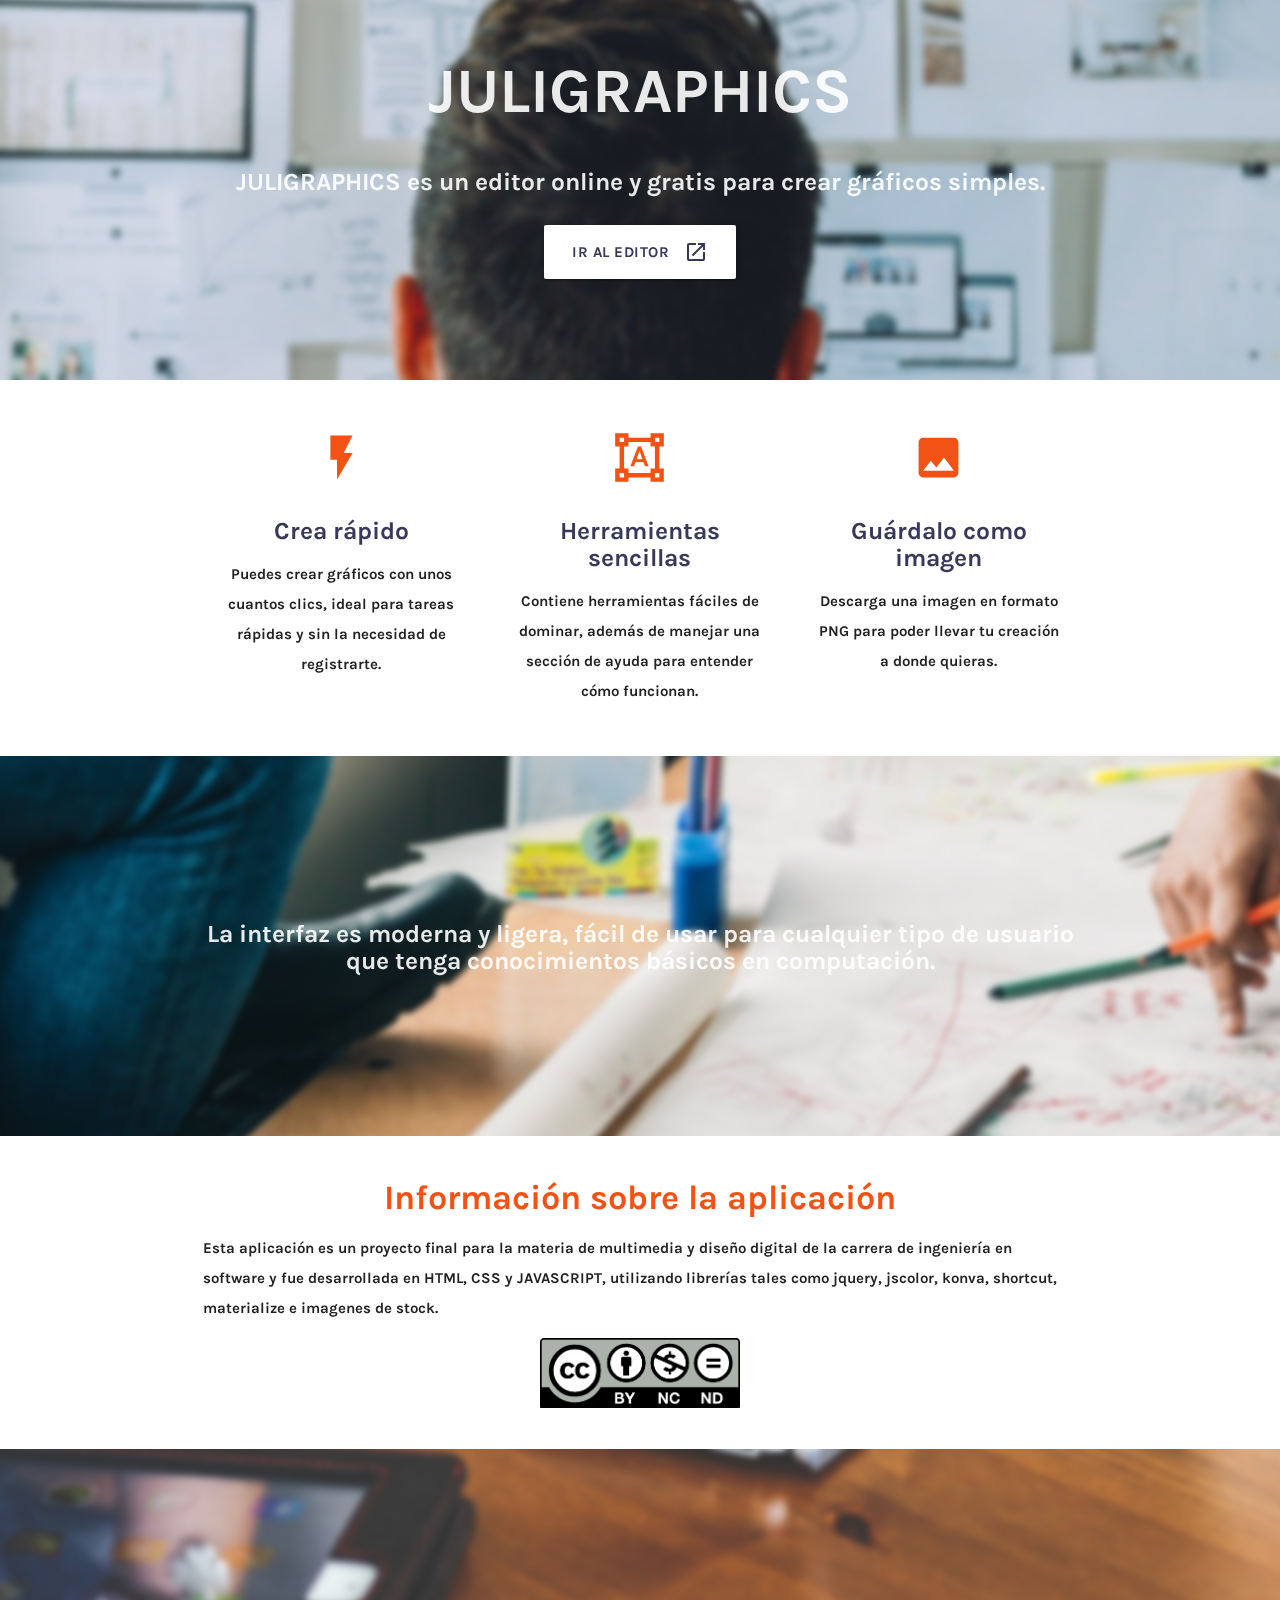
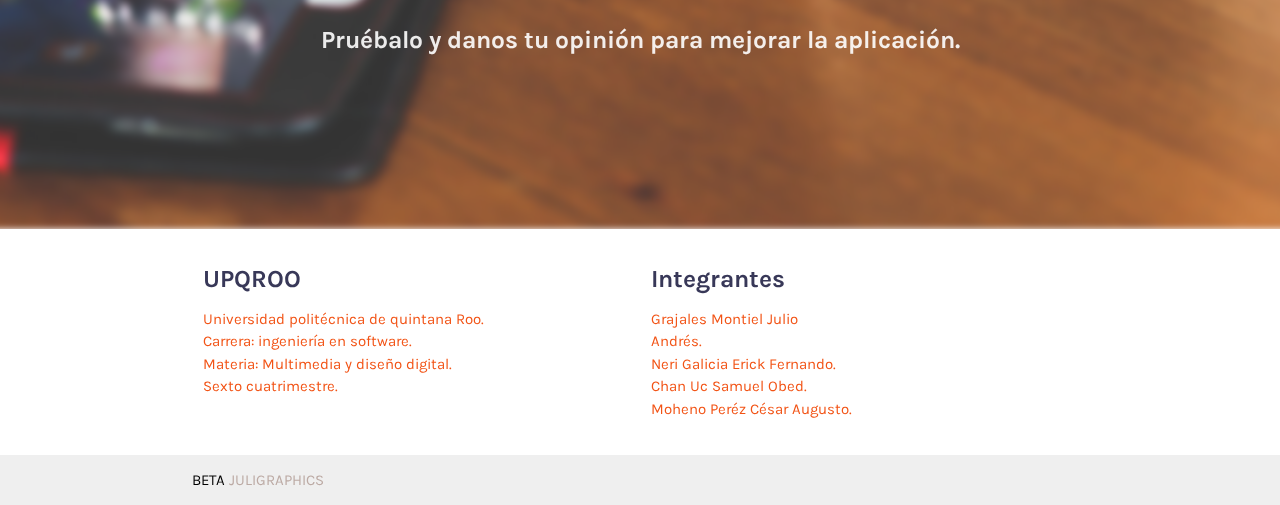
<file: index.html>
<!DOCTYPE html>
<html lang="es">

<head>
    <meta http-equiv="Content-Type" content="text/html; charset=UTF-8" />
    <meta name="viewport" content="width=device-width, initial-scale=1" />
    <title>JULIGRAPHICS - BETA</title>
    <!-- Icono -->
    <link href="favicon.ico" rel="icon" type="image/x-icon" />
    <!-- CSS  -->
    <link href="https://fonts.googleapis.com/icon?family=Material+Icons" rel="stylesheet">
    <link href="CSS/LIBRERIAS_CSS/materialize.min.css" type="text/css" rel="stylesheet" media="screen,projection" />
    <link href="CSS/style.css" type="text/css" rel="stylesheet" media="screen,projection" />
</head>

<body>

    <div class="loader"></div>


    <div id="index-banner" class="parallax-container">
        <div class="section no-pad-bot">
            <div class="container">
                <br><br>
                <h1 class="header center">JULIGRAPHICS</h1>
                <div class="row center">
                    <h5 class="header col s12 light pImg">JULIGRAPHICS es un editor online y gratis para crear gráficos simples.</h5>
                </div>
                <div class="row center">
                    <a href="editor.html" id="download-button" class="btn-large waves-effect waves-light white t-azul pImg "><i
                            class="material-icons right t-azul">open_in_new</i>Ir al editor</a>
                </div>
                <br><br>

            </div>
        </div>
        <div class="parallax"><img src="IMG/startup-3267505_1920.jpg" alt="Unsplashed background img 1"></div>
    </div>


    <div class="container ">
        <div class="section">

            <!--   Icon Section   -->
            <div class="row">
                <div class="col s12 m4">
                    <div class="icon-block">
                        <h2 class="center t-naranja"><i class="material-icons">flash_on</i></h2>
                        <h5 class="center t-azul pImg">Crea rápido</h5>

                        <p class="center gray-text pImg">Puedes crear gráficos con unos cuantos clics, ideal para tareas rápidas y sin la necesidad de registrarte.</p>
                    </div>
                </div>

                <div class="col s12 m4">
                    <div class="icon-block">
                        <h2 class="center t-naranja"><i class="material-icons">format_shapes</i></h2>
                        <h5 class="center t-azul pImg">Herramientas sencillas</h5>

                        <p class="center gray-text pImg">Contiene herramientas fáciles de dominar, además de manejar una sección de ayuda para entender cómo funcionan.</p>
                    </div>
                </div>

                <div class="col s12 m4">
                    <div class="icon-block">
                        <h2 class="center t-naranja"><i class="material-icons">insert_photo</i></h2>
                        <h5 class="center t-azul pImg">Guárdalo como imagen</h5>

                        <p class="center gray-text pImg">Descarga una imagen en formato PNG para poder llevar tu creación a donde quieras.</p>
                    </div>
                </div>
            </div>

        </div>
    </div>


    <div class="parallax-container valign-wrapper">
        <div class="section no-pad-bot">
            <div class="container">
                <div class="row center">
                    <h5 class="header col s12 light pImg ">La interfaz es moderna y ligera, fácil de usar para cualquier tipo de usuario que tenga conocimientos básicos en computación.</h5>
                </div>
            </div>
        </div>
        <div class="parallax"><img src="IMG/people-2557399_1920.jpg" alt="Unsplashed background img 2"></div>
    </div>

    <div class="container">
        <div class="section">

            <div class="row">
                <div class="col s12 center">
                    <h3><i class="mdi-content-send brown-text"></i></h3>
                    <h4 class="t-naranja pImg">Información sobre la aplicación</h4>
                    <p class="left-align gray-text pImg">
                        Esta aplicación es un proyecto final para la materia de multimedia y diseño digital de la carrera de ingeniería en software y fue desarrollada en HTML, CSS y JAVASCRIPT, utilizando librerías tales como jquery, jscolor, konva, shortcut, materialize e imagenes
                        de stock.
                    </p>
                    <img src="IMG/licencia.png" width="200">
                </div>
            </div>

        </div>
    </div>


    <div class="parallax-container valign-wrapper">
        <div class="section no-pad-bot">
            <div class="container">
                <div class="row center">
                    <h5 class="header col s12 light pImg">Pruébalo y danos tu opinión para mejorar la aplicación.</h5>
                </div>
            </div>
        </div>
        <div class="parallax"><img src="IMG/technology-791029_1920.jpg" alt="Unsplashed background img 3"></div>
    </div>

    <footer class="page-footer white">
        <div class="container">
            <div class="row">
                <div class="col l6 s12">
                    <h5 class="t-azul pImg">UPQROO</h5>
                    <ul>
                        <li><a class="t-naranja">Universidad politécnica de quintana Roo.</a></li>
                        <li><a class="t-naranja">Carrera: ingeniería en software.</a></li>
                        <li><a class="t-naranja">Materia: Multimedia y diseño digital.</a></li>
                        <li><a class="t-naranja">Sexto cuatrimestre.</a></li>
                    </ul>
                </div>
                <div class="col l3 s12">
                    <h5 class="t-azul pImg">Integrantes</h5>
                    <ul>
                        <li><a class="t-naranja" href="#!">Grajales Montiel Julio Andrés.</a></li>
                        <li><a class="t-naranja" href="#!">Neri Galicia Erick Fernando.</a></li>
                        <li><a class="t-naranja" href="#!">Chan Uc Samuel Obed.</a></li>
                        <li><a class="t-naranja" href="#!">Moheno Peréz César Augusto.</a></li>
                    </ul>
                </div>
                <!--
                <div class="col l3 s12">
                    <h5 class="t-azul pImg">Contacto</h5>
                    <ul>
                        <li><a class="t-naranja" href="#!">Link 1</a></li>
                        <li><a class="t-naranja" href="#!">Link 2</a></li>
                        <li><a class="t-naranja" href="#!">Link 3</a></li>
                        <li><a class="t-naranja" href="#!">Link 4</a></li>
                    </ul>
                </div>
            -->
            </div>
        </div>
        <div class="footer-copyright black-text">
            <div class="container">
                BETA <a class="brown-text text-lighten-3" href="#">JULIGRAPHICS</a>
            </div>
        </div>
    </footer>


    <!--  Scripts-->
    <script src="JS/LIBRERIAS_JS/jquery-3.5.1.min.js"></script>
    <script src="JS/LIBRERIAS_JS/materialize.min.js"></script>
    <script src="JS/LIBRERIAS_JS/init.js"></script>

    <script type="text/javascript">
        $(window).on('load', function() {
            $(".loader").fadeOut("slow");
        });
    </script>
</body>

</html>
</file>
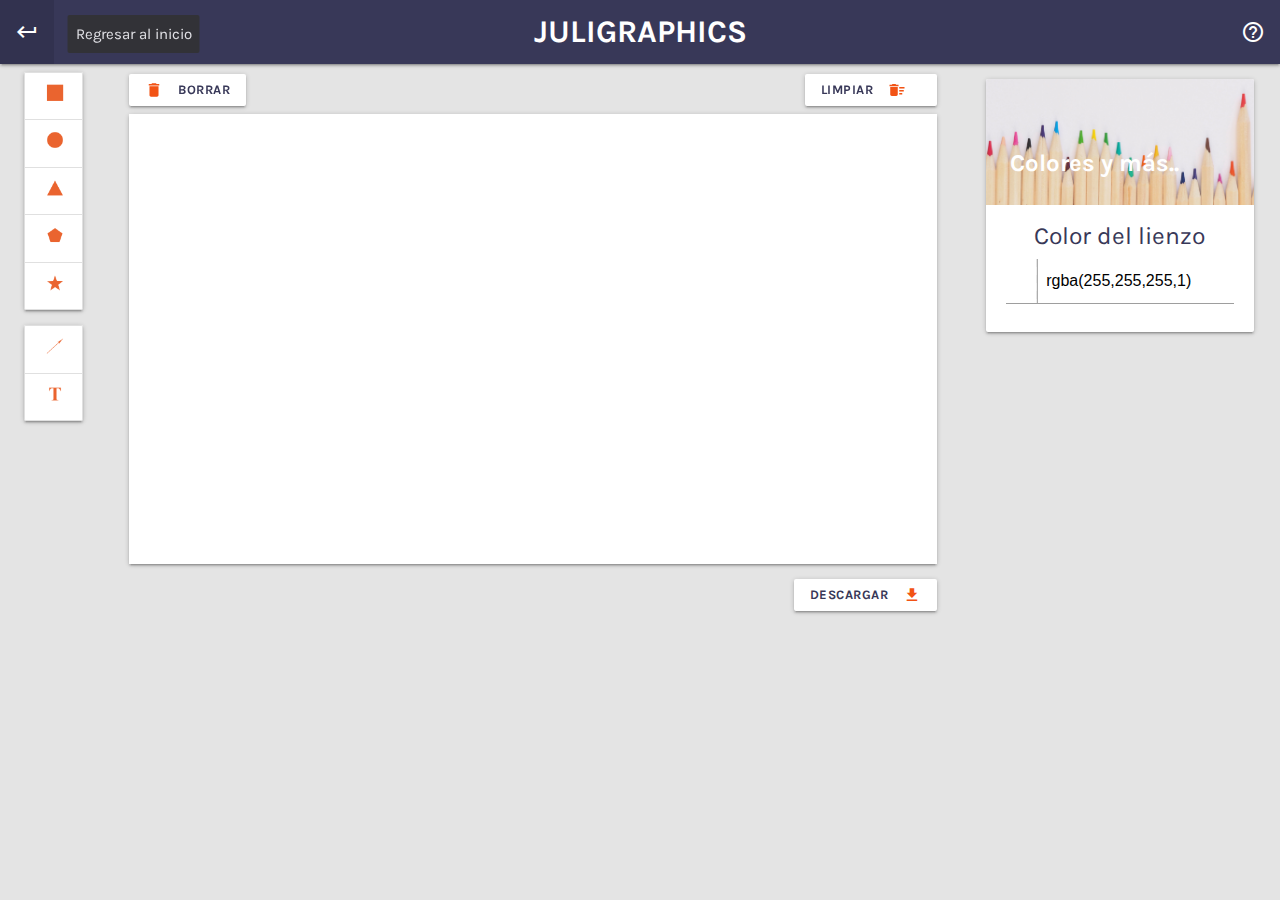
<file: editor.html>
<!DOCTYPE html>
<html lang="es">

<head>

    <meta charset="UTF-8">
    <meta name="viewport" content="width=device-width, initial-scale=1.0">
    <title>JULIGRAPHICS - EDITOR - BETA</title>
    <!-- ICONO -->
    <link href="favicon.ico" rel="icon" type="image/x-icon" />

    <!-- LIBRERIA CSS DE MATERIALIZE -->
    <link rel="stylesheet" href="CSS/LIBRERIAS_CSS/materialize.min.css">
    <!-- LIBERRIA CSS DE ICONOS DE MATERIALIZE -->
    <link rel="stylesheet" href="https://fonts.googleapis.com/icon?family=Material+Icons">
    <!-- ESTILOS PROPIOS DE CSS -->
    <link rel="stylesheet" href="CSS/estilosPropios.css">
    <!-- LIBRERIA JS DE MATERIALIZE -->
    <script src="JS/LIBRERIAS_JS/materialize.min.js"></script>
    <!-- LIBRERIA JS DE JSCOLOR -->
    <script src="JS/LIBRERIAS_JS/jscolor.js"></script>
    <!-- LIBRERIA JS DE KONVA -->
    <script src="JS/LIBRERIAS_JS/konva.min.js"></script>
    <!-- LIBRERIA JS DE JQUERY -->
    <script src="JS/LIBRERIAS_JS/jquery-3.5.1.min.js"></script>
    <!-- SCRIPTS PROPIOS DE JS -->
    <script type="module" src="JS/main.js"></script>




    <!-- SCRIPT PARA NO BORRAR TODO AL RECARGAR LA PAGINA POR ACCIDENTE -->
    <script>
        window.onbeforeunload = function() {
            return "¿hola?";
        };
    </script>

</head>


<body>

    <!--PRELOADER-->
    <div class="loader"></div>

    <!-- BARRA DE NAVEGACION -->
    <nav>
        <div class="nav-wrapper b-azul">
            <a class="brand-logo center tooltipped" data-position="left" data-tooltip="Beta V.1.0.3" style="font-weight: bold;">
                JULIGRAPHICS
            </a>
            <ul class="right hide-on-med-and-down">
                <li>
                    <a href="#modal1" class="tooltipped modal-trigger" data-position="left" data-tooltip="Ayuda">
                        <i class="material-icons">help_outline</i>
                    </a>
                </li>
            </ul>
            <ul class="left hide-on-med-and-down">
                <li>
                    <a href="index.html" class="tooltipped" data-position="right" data-tooltip="Regresar al inicio">
                        <i class="material-icons">keyboard_return</i>
                    </a>
                </li>
            </ul>
        </div>
    </nav>
    <!-- ------------------- -->


    <!-- CONTENIDO DEL EDITOR -->
    <div class="row">

        <!-- BARRA DE HERRAMIENTAS PRIMERA PARTE -->
        <div class="col s1 ">
            <div class=" container">
                <div class="card white">
                    <div class="collection">

                        <a href="#!" class="collection-item tooltipped" data-position="right" data-tooltip="Cuadrado" data-figura="cuadrado">
                            <div class="herramienta">
                                <img src="IMG/cuadrado.png" alt="Cuadrado">
                            </div>
                        </a>

                        <a href="#!" class="collection-item tooltipped" data-position="right" data-tooltip="Circulo" data-figura="circulo">
                            <div class="herramienta">
                                <img src="IMG/circulo.png" alt="Circulo">
                            </div>
                        </a>

                        <a href="#!" class="collection-item tooltipped" data-position="right" data-tooltip="Triangulo" data-figura="triangulo" id="triangulo">
                            <div class="herramienta">
                                <img src="IMG/triangulo.png" alt="Triangulo">
                            </div>
                        </a>

                        <a href="#!" class="collection-item tooltipped" data-position="right" data-tooltip="Pentágono" data-figura="pentagono">
                            <div class="herramienta">
                                <img src="IMG/pentagono.png" alt="Pentagono">
                            </div>
                        </a>

                        <a href="#!" class="collection-item tooltipped" data-position="right" data-tooltip="Estrella" data-figura="estrella">
                            <div class="herramienta">
                                <img src="IMG/estrella.png" alt="Estrella">
                            </div>
                        </a>

                    </div>
                </div>
            </div>
            <!-- BARRA DE HERRAMIENTAS SEGUNDA PARTE -->
            <div class=" container">
                <div class="card white">
                    <div class="collection">

                        <a href="#!" class="collection-item tooltipped" data-position="right" data-tooltip="Flecha" data-figura="flecha">
                            <div class="herramienta">
                                <img src="IMG/flecha.png" alt="Flecha">
                            </div>
                        </a>

                        <a href="#!" class="collection-item tooltipped" data-position="right" data-tooltip="Texto" data-figura="texto">
                            <div class="herramienta">
                                <img src="IMG/texto.png" alt="Texto">
                            </div>
                        </a>

                    </div>
                </div>
            </div>
        </div>
        <!-- --------------------- -->


        <!-- BOTONES DE ELIMINAR Y LIENZO -->
        <div class="col s8">
            <div class="col s12">

                <!-- BOTONES DE BORRAR Y LIMPIAR -->
                <div class="centro botones">
                    <a class="waves-effect waves-light btn-small t-azul white left tooltipped bold" id="eliminarIndividualmente" data-position="right" data-tooltip="Borrar objeto seleccionado ( Supr )">
                        <i class="material-icons left t-naranja">delete</i>Borrar
                    </a>
                    <a class="waves-effect waves-light btn-small t-azul white right tooltipped bold modal-trigger" href="#modal3" id="modal3Trigger" data-position="left" data-tooltip="Limpiar todo ( Ctrl + Supr )">
                        <i class="material-icons right left t-naranja">delete_sweep</i>Limpiar
                    </a>
                </div>
                <!-- ---------------------------- -->

                <!-- LIENZO -->
                <div class="col s12 card " style="padding: 0;height: 450px; background-color:white;" id="lienzo"></div>
                <!-- ------ -->

                <div class="center botones">

                    <a href="#modal2" class="waves-effect waves-light btn-small t-azul white right tooltipped bold modal-trigger" id="descargar" data-position="left" data-tooltip="Descargar imagen como png ( Ctrl + S )">
                        <i class="material-icons right t-naranja">file_download</i>Descargar
                    </a>

                </div>
            </div>
        </div>
        <!-- ---------------------------- -->


        <!-- MENU DE OPCIONES -->
        <div class="col s3 " id="menuOpciones">

            <div class="menu card">
                <div class="card-image">
                    <img src="IMG/close-up-photography-of-colored-pencils-743986.jpg">
                    <span class="card-title" style="font-weight: bold;">Colores y más..</span>
                </div>

                <div class="menuOpciones">


                    <h5 class="t-azul center">Color del lienzo</h5>
                    <input id="lienzoColorElemento">

                    <div id="containerFiguraColor" class="hide">
                        <h5 class="t-azul center">Color del objeto</h5>
                        <input id="figuraColorElemento">
                    </div>

                    <div id="containerRangoBorde" class="hide">
                        <h5 class="t-azul center">Grosor del borde</h5>
                        <p class="range-field">
                            <input type="range" id="rangoBorde" min="0" max="20">
                        </p>
                    </div>

                    <div id="containerEditarTexto" class="hide">
                        <h5 class="t-azul center">Editar el texto</h5>

                        <textarea rows="4" id="editarTexto"></textarea>


                        <div class="center">
                            <button class="btn waves-effect white t-azul tooltipped bold" id="guardarTexto" data-position="left" data-tooltip="Actualiza el texto ( Ctrl + Enter )">
                                <i class="material-icons right left t-naranja">cached</i>Cambiar
                            </button>
                        </div>
                    </div>
                </div>

            </div>

        </div>
        <!-- ---------------- -->


    </div>
    <!-- -------------------- -->


    <!--VENTANTA MODAL DE AYUDA -->
    <div id="modal1" class="modal">
        <div class="modal-content">
            <h4 class="t-naranja center">AYUDA</h4>
            <hr>
        </div>
        <!--TABS -- SECCIONES DE AYUDA-->
        <div class="row">
            <div class="col s12">
                <ul class="tabs">
                    <li class="tab col s3"><a href="#test1">Herramientas</a></li>
                    <li class="tab col s3"><a href="#test2">Lienzo</a></li>
                    <li class="tab col s3"><a href="#test3">Colores y Más</a></li>
                    <li class="tab col s3"><a href="#test4">Comandos</a></li>
                </ul>
            </div>
            <div id="test1" class="col s12">

                <div class="row">
                    <img class="materialboxed col s5" width="150" src="IMG/herramienta.gif">
                    <div class="col s7">
                        <p class="t-naranja">Juligraphics cuenta con varias herramientas sencillas de usar simplemente:</p>
                        <p class=" gray-text pImg">
                            Selecciónala desde la barra de la izquierda y el puntero cambiara de forma, después haz clic en el lienzo para pintar lo que hayas seleccionado.</p>
                    </div>
                </div>

            </div>
            <div id="test2" class="col s12">

                <div class="row">
                    <img class="materialboxed col s5" width="150" src="IMG/lienzo.gif">
                    <div class="col s7">
                        <p class="t-naranja">Dentro del lienzo:</p>
                        <p class=" gray-text pImg ">
                            Puedes cambiar de tamaño, rotar o cambiar de posición la forma o el texto al seleccionarlo.</p>
                    </div>
                </div>

            </div>
            <div id="test3" class="col s12">

                <div class="row">
                    <img class="materialboxed col s5" width="150" src="IMG/colores.gif">
                    <div class="col s7">
                        <p class="t-naranja">Al seleccionar una figura o texto se abre un menú en el cual puedes:</p>
                        <p class=" gray-text pImg ">
                            Cambiar de color el lienzo, la forma seleccionada, modificar el grosor del borde y cambiar el texto.</p>
                    </div>
                </div>

            </div>

            <div id="test4" class="col s12">

                <div class="row">
                    <img class="materialboxed col s5" width="150" src="IMG/comandos.gif">
                    <div class="col s7">
                        <p class="t-naranja">Existen 4 botones y cada uno tiene su comando para trabajar mas rápido:</p>
                        <p class=" gray-text pImg">
                            BORRAR = SUPR
                        </p>
                        <p class=" gray-text pImg">
                            LIMPIAR = CTRL + SUPR
                        </p>
                        <p class=" gray-text pImg">
                            DESCARGAR = CTRL + S
                        </p>
                        <p class=" gray-text pImg ">
                            CAMBIAR = CTRL + ENTER (Solo aplica al editar el texto)
                        </p>
                    </div>
                </div>

            </div>
        </div>
        <!--FIN DE TABS-->
        <div class="modal-footer">
            <a href="#!" class="modal-close waves-effect waves-green btn-flat">ACEPTAR</a>
        </div>
    </div>

    <!-- VENTANA MODAL DESCARGAR-->
    <div id="modal2" class="modal">
        <div class="modal-content">
            <h4 class="t-naranja center">GRACIAS POR USAR JULIGRAPHICS</h4>
            <hr />
            <h5>¿Te gustaría calificar nuestra aplicación?</h5>
            <div class="row">
                <div class="col s1"><i class="small material-icons star">star_rate</i></div>
                <div class="col s1"><i class="small material-icons star">star_rate</i></div>
                <div class="col s1"><i class="small material-icons star">star_rate</i></div>
                <div class="col s1"><i class="small material-icons star">star_rate</i></div>
                <div class="col s1"><i class="small material-icons star">star_rate</i></div>
            </div>
            <h5>¿Te gustaría dejar un comentario?</h5>
            <textarea rows="4" class="editarTexto" id="retroText"></textarea>
        </div>
        <div class="modal-footer">
            <a class="waves-effect waves-light btn-small t-azul white right  bold" id="guardarLienzo"><i class="material-icons right t-naranja">done_all</i>ACEPTAR Y DESCARGAR</a>
            <a href="#!" class="modal-close waves-effect waves-green btn-flat">CANCELAR</a>
        </div>
    </div>
    <!-- VENTANA MODAL LIMPIAR TODA LA PANTALLA-->
    <div id="modal3" class="modal">
        <div class="modal-content">
            <h4 class="t-naranja center">LIMPIAR TODO EL LIENZO</h4>
            <hr />
            <h5>¿Seguro que quieres eliminar todas las figuras en el lienzo?</h5>
        </div>
        <div class="modal-footer">
            <a href="#!" class="modal-close waves-effect waves-green btn-flat">CANCELAR</a>
            <a href="#!" class="modal-close waves-effect waves-green btn-flat" id="eliminarTodo">SI, ELIMINAR</a>
        </div>
    </div>


    <!-- CODIGO DE VENTANA MODAL-->
    <script type="text/javascript">
        $(window).on('load', function() {
            $(".loader").fadeOut("slow");
        });

        document.addEventListener('DOMContentLoaded', function() {
            var elems = document.querySelectorAll('.modal');
            var instances = M.Modal.init(elems);

            var elems = document.querySelectorAll('.materialboxed');
            var instances = M.Materialbox.init(elems);
        });

        let tabs = document.querySelector(".tabs")
        var instance = M.Tabs.init(tabs);
    </script>

    <script src="JS/LIBRERIAS_JS/shortcut.js"></script>
    <!--COMANDOS-->
    <script type="text/javascript">
        shortcut.add("delete", function() {
            var elemento = document.getElementById('eliminarIndividualmente');
            elemento.click();
        });

        shortcut.add("ctrl+delete", function() {
            var elemento = document.getElementById('modal3Trigger');
            elemento.click();
        });

        shortcut.add("ctrl+s", function() {
            var elemento = document.getElementById('descargar');
            elemento.click();
        });

        shortcut.add("ctrl+enter", function() {
            var elemento = document.getElementById('guardarTexto');
            elemento.click();
            console.clear();
        });
    </script>

    <!-- ----------------------- -->

</body>


</html>
</file>
<file: CSS/style.css>
@import url('https://fonts.googleapis.com/css2?family=Karla&display=swap');
img[src*="https://cdn.000webhost.com/000webhost/logo/footer-powered-by-000webhost-white2.png"] {
    display: none;
}

body {
    font-family: 'Karla', sans-serif;
}

.loader {
    position: fixed;
    left: 0px;
    top: 0px;
    width: 100%;
    height: 100%;
    z-index: 9999;
    background: white;
    opacity: .9;
}

.parallax {
    filter: blur(3px);
}

nav ul a,
nav .brand-logo {
    color: #444;
}

h1 {
    font-weight: bold;
}

p {
    line-height: 2rem;
}

.pImg {
    font-weight: bold;
}

.sidenav-trigger {
    color: #26a69a;
}

.parallax-container {
    min-height: 380px;
    line-height: 0;
    height: auto;
    color: rgba(255, 255, 255, .9);
}

.parallax-container .section {
    width: 100%;
}

@media only screen and (max-width: 992px) {
    .parallax-container .section {
        position: absolute;
        top: 40%;
    }
    #index-banner .section {
        top: 10%;
    }
}

@media only screen and (max-width: 600px) {
    #index-banner .section {
        top: 0;
    }
}

.icon-block {
    padding: 0 15px;
}

.icon-block .material-icons {
    font-size: inherit;
}

footer.page-footer {
    margin: 0;
}

.t-naranja {
    color: #F25315;
}

.t-azul {
    color: #383858;
}
</file>
<file: CSS/estilosPropios.css>
@import url('https://fonts.googleapis.com/css2?family=Karla&display=swap');
img[src*="https://cdn.000webhost.com/000webhost/logo/footer-powered-by-000webhost-white2.png"] {
    display: none;
}

.loader {
    position: fixed;
    left: 0px;
    top: 0px;
    width: 100%;
    height: 100%;
    z-index: 9999;
    background: white;
    opacity: .9;
}

.bold {
    font-weight: bold;
}

body {
    margin: 0;
    padding: 0;
    width: 100%;
    background-color: #E4E4E4;
    font-family: 'Karla', sans-serif;
}

[data-figura]:hover {
    cursor: pointer;
}

.selector {
    background-color: #F5F5F5;
    display: flex;
    float: left;
    flex-direction: column;
    padding-top: 60px;
}

.selector .herramienta {
    padding-top: 10px;
    margin-left: auto;
    margin-right: auto;
}

.herramienta img {
    max-width: 20px;
    padding: 0;
    margin: 0;
    filter: invert(75%) sepia(63%) saturate(6772%) hue-rotate(343deg) brightness(96%) contrast(91%);
}

.botones {
    margin-top: 10px;
}

.final {
    width: 100%;
    padding: 0;
    margin: 0;
    color: white;
}

.version {
    background-color: black;
    color: white;
}

.menu {
    margin-top: 10px;
    margin: 15px;
}

.menuOpciones {
    padding-left: 20px;
    padding-right: 20px;
    padding-bottom: 20px;
}

.btn-flat {
    font-size: 16px;
}

#lienzoColorElemento,
#figuraColorElemento {
    width: 100%;
    box-sizing: border-box;
}

#editarTexto,
.editarTexto {
    height: 100px;
    resize: none;
    margin-bottom: 15px;
    border: 1px solid #26a69a;
    border-bottom: 1px solid #26a69a;
}

.t-naranja {
    color: #F25315;
}

.t-azul {
    color: #383858;
}

.b-naranja {
    background-color: #F25315;
}

.b-azul {
    background-color: #383858;
}

.star:hover {
    cursor: pointer;
}

.start {
    color: red;
}
</file>
